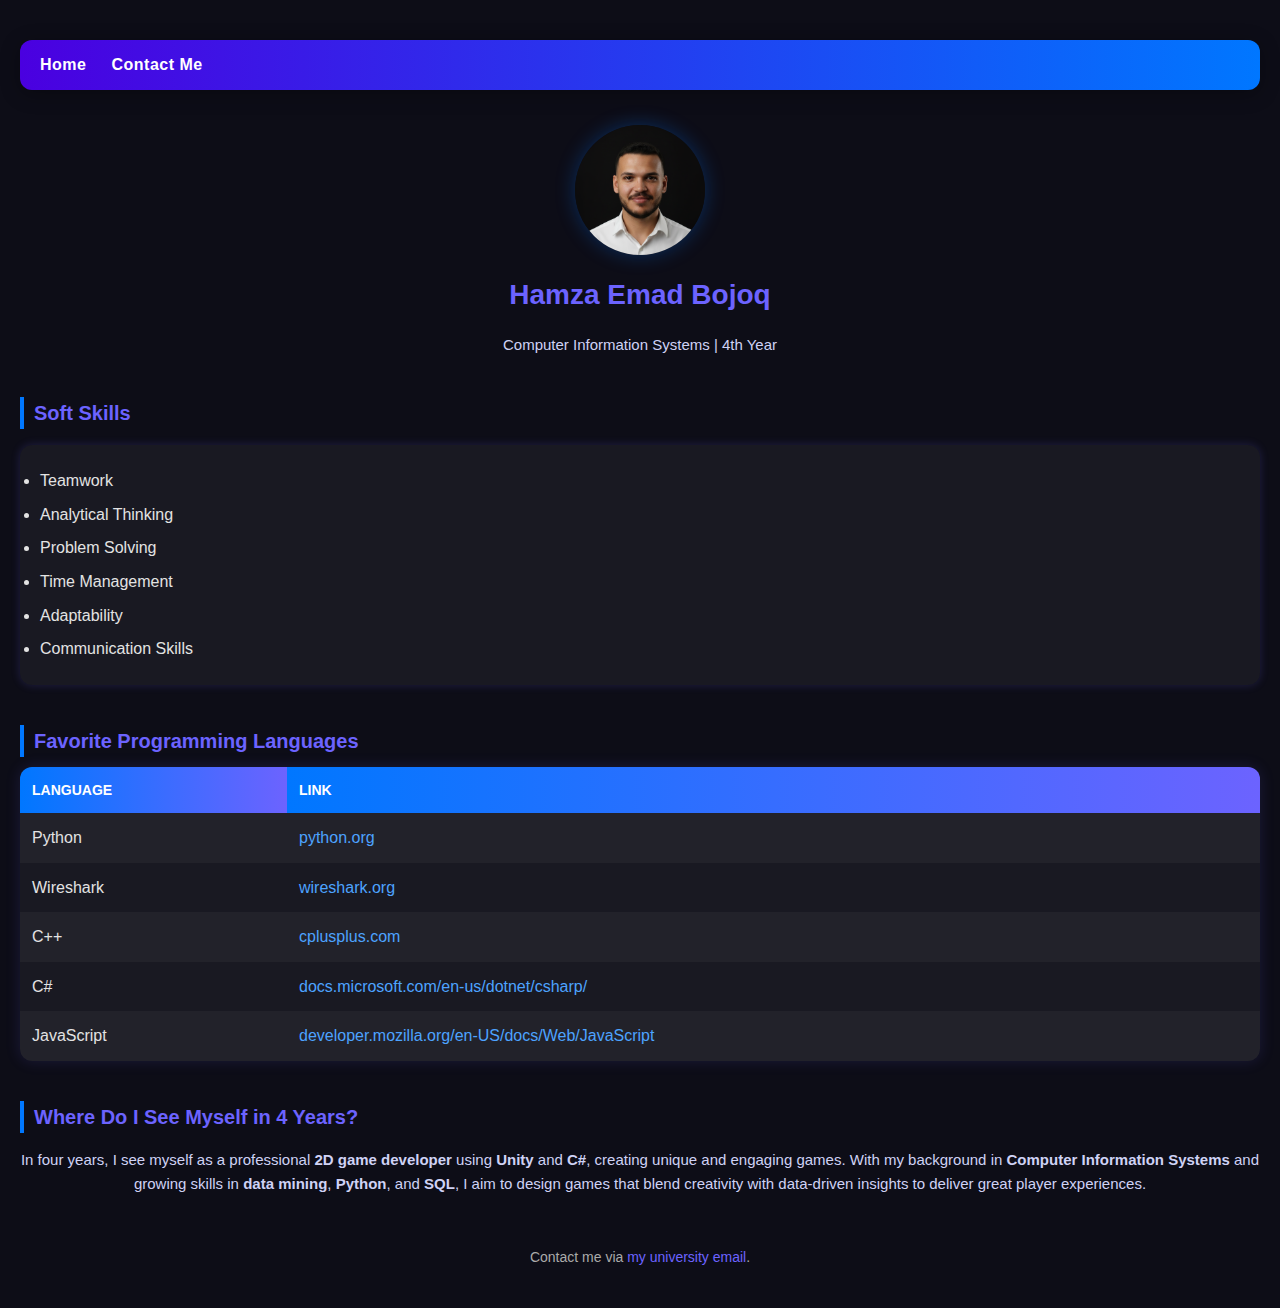
<file: portfolio/index.html>
<!DOCTYPE html>
<html lang="en" dir="ltr">
<head>
  <meta charset="UTF-8">
  <title>162238 - Hamza Emad Bojoq</title>
  <link rel="stylesheet" href="style.css">
</head>
<body>

  <nav>
    <a href="index.html">Home</a>
    <a href="contectme.html">Contact Me</a>
  </nav>

  <img src="pic.png" alt="Profile Picture">

  <h1>Hamza Emad Bojoq</h1>
  <p>Computer Information Systems | 4th Year</p>

  <h2>Soft Skills</h2>
  <ul>
    <li>Teamwork</li>
    <li>Analytical Thinking</li>
    <li>Problem Solving</li>
    <li>Time Management</li>
    <li>Adaptability</li>
    <li>Communication Skills</li>
  </ul>

  <h2>Favorite Programming Languages</h2>
  <table>
    <tr>
      <th>Language</th>
      <th>Link</th>
    </tr>
    <tr>
      <td>Python</td>
      <td><a href="https://www.python.org">python.org</a></td>
    </tr>
    <tr>
      <td>Wireshark</td>
      <td><a href="https://www.wireshark.org">wireshark.org</a></td>
    </tr>
    <tr>
      <td>C++</td>
      <td><a href="https://www.cplusplus.com">cplusplus.com</a></td>
    </tr>
    <tr>
      <td>C#</td>
      <td><a href="https://docs.microsoft.com/en-us/dotnet/csharp/">docs.microsoft.com/en-us/dotnet/csharp/</a></td>
    </tr>
    <tr>
      <td>JavaScript</td>
      <td><a href="https://developer.mozilla.org/en-US/docs/Web/JavaScript">developer.mozilla.org/en-US/docs/Web/JavaScript</a></td>
    </tr>
  </table>

  <h2>Where Do I See Myself in 4 Years?</h2>
  <p>
    In four years, I see myself as a professional <strong>2D game developer</strong> using <strong>Unity</strong> and <strong>C#</strong>, creating unique and engaging games. With my background in <strong>Computer Information Systems</strong> and growing skills in <strong>data mining</strong>, <strong>Python</strong>, and <strong>SQL</strong>, I aim to design games that blend creativity with data-driven insights to deliver great player experiences. 
  </p>

  <footer>
    Contact me via <a href="mailto:hibojoq22@cit.just.edu.jo">my university email</a>.
  </footer>

</body>
</html>
</file>
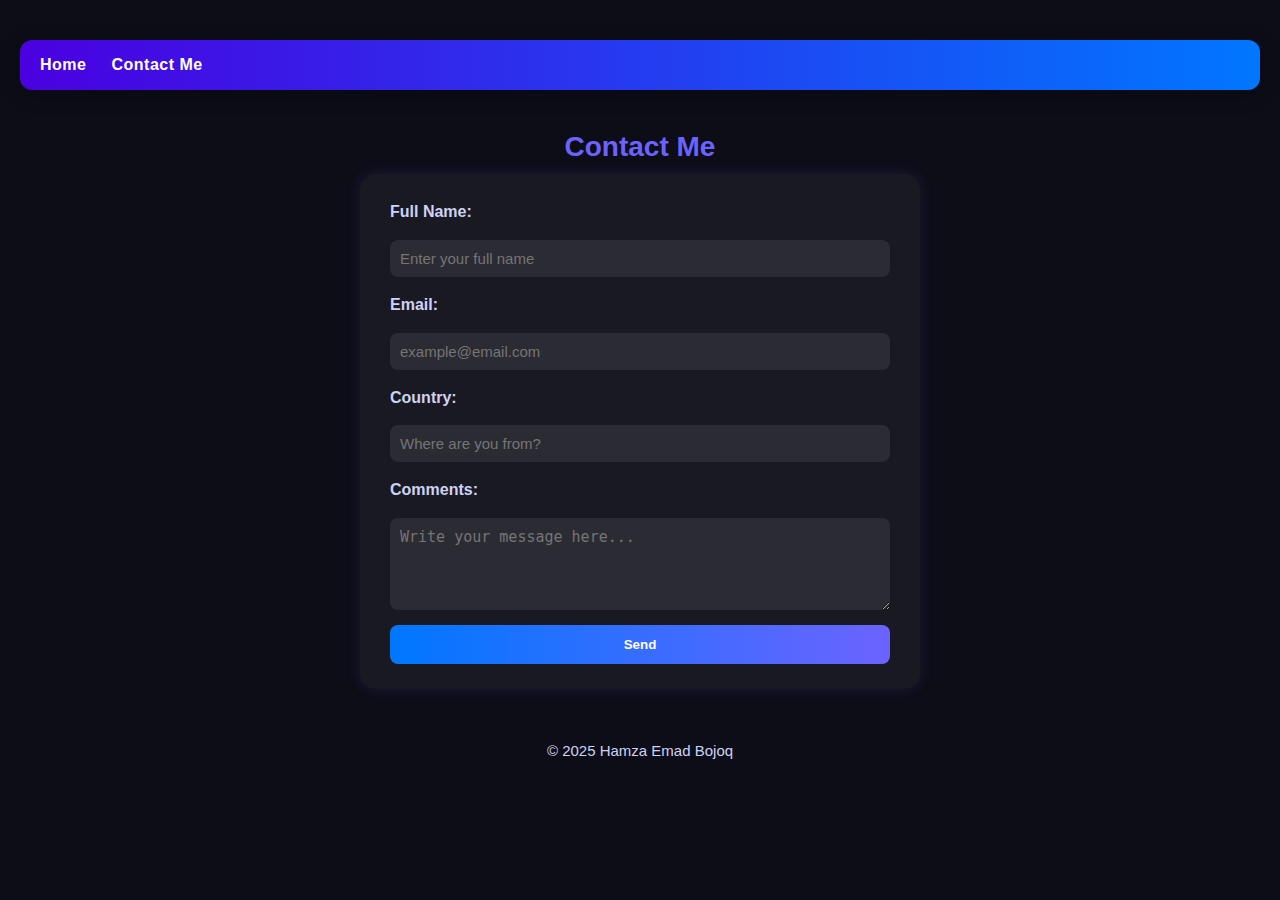
<file: portfolio/contectme.html>
<!DOCTYPE html>
<html lang="en" dir="ltr">
<head>
  <meta charset="UTF-8">
  <title>Contact Me - Hamza Emad Bojoq</title>
  <link rel="stylesheet" href="style.css">
 
</head>
<body>

  <nav>
    <a href="index.html">Home</a>
    <a href="contectme.html">Contact Me</a>
  </nav>

  <h1>Contact Me</h1>

  <form id="contactForm">
    <label for="fullName">Full Name:</label>
    <input type="text" id="fullName" placeholder="Enter your full name">

    <label for="email">Email:</label>
    <input type="email" id="email" placeholder="example@email.com">

    <label for="country">Country:</label>
    <input type="text" id="country" placeholder="Where are you from?">

    <label for="comments">Comments:</label>
    <textarea id="comments" rows="4" placeholder="Write your message here..."></textarea>

    <button type="submit">Send</button>
  </form>

  <footer>
    <p>© 2025 Hamza Emad Bojoq</p>
  </footer>

  <script>
    document.getElementById('contactForm').addEventListener('submit', function(event) {
      event.preventDefault();

      const name = document.getElementById('fullName').value;
      const email = document.getElementById('email').value;
      const country = document.getElementById('country').value;
      const comments = document.getElementById('comments').value;

      if (name === '' || email === '' || country === '' || comments === '') {
        alert('Please fill in all fields.');
      } else {
        alert('Form submitted successfully!');
        document.getElementById('contactForm').reset();
      }
    });
  </script>

</body>
</html>
</file>
<file: portfolio/style.css>
body {
      font-family: "Poppins", sans-serif;
      background: #0d0d17; 
      color: #e3e3e3;
      padding: 40px 20px;
      margin: auto;
      line-height: 1.6;
    }

    /* Navigation */
    nav {
      background: linear-gradient(90deg, #4a00e0, #0077ff);
      padding: 12px 20px;
      border-radius: 12px;
      margin-bottom: 35px;
      display: flex;
      justify-content: flex-start;
      gap: 25px;
      box-shadow: 0 4px 20px rgba(0, 0, 0, 0.3);
    }

    nav a {
      color: white;
      text-decoration: none;
      font-weight: bold;
      letter-spacing: 0.5px;
      transition: 0.3s;
    }

    nav a:hover {
      color: #c6b8ff;
      transform: translateY(-1px);
    }

    /* Profile */
    img {
      width: 130px;
      height: 130px;
      border-radius: 50%;
      display: block;
      margin: 0 auto 15px auto;
      object-fit: cover;
      box-shadow: 0 0 20px rgba(0, 119, 255, 0.3);
    }

    h1 {
      text-align: center;
      color: #6c63ff;
      font-size: 28px;
      margin-bottom: 5px;
    }

    p {
      text-align: center;
      font-size: 15px;
      margin-bottom: 20px;
      color: #cfd2f5;
    }

    /* ---------- Headings ---------- */
    h2 {
      color: #6c63ff;
      border-left: 4px solid #0077ff;
      padding-left: 10px;
      margin-top: 40px;
      margin-bottom: 10px;
      font-size: 20px;
    }

    /* ---------- Lists ---------- */
    ul {
      background: rgba(255, 255, 255, 0.05);
      padding: 15px 20px;
      border-radius: 12px;
      box-shadow: 0 0 10px rgba(108, 99, 255, 0.2);
    }

    ul li {
      margin: 8px 0;
    }

    /* ---------- Table ---------- */
    table {
      width: 100%;
      border-collapse: collapse;
      background: rgba(255, 255, 255, 0.05);
      border-radius: 12px;
      overflow: hidden;
      box-shadow: 0 0 15px rgba(108, 99, 255, 0.15);
    }

    th, td {
      padding: 12px;
      text-align: left;
    }

    th {
      background: linear-gradient(90deg, #0077ff, #6c63ff);
      color: white;
      font-size: 14px;
      text-transform: uppercase;
    }

    tr:nth-child(even) {
      background: rgba(255, 255, 255, 0.04);
    }

    tr:hover {
      background: rgba(108, 99, 255, 0.1);
    }

    a {
      color: #4da3ff;
      text-decoration: none;
    }

    a:hover {
      color: #a998ff;
      text-decoration: underline;
    }
        /* ---------- Contact Form ---------- */
    form {
      background: rgba(255, 255, 255, 0.05);
      padding: 25px 30px;
      border-radius: 15px;
      box-shadow: 0 0 15px rgba(108, 99, 255, 0.15);
      display: grid;
      gap: 15px;
      max-width: 500px;
      margin: auto;
    }

    label {
      font-weight: bold;
      color: #cfd2f5;
    }

    input, textarea {
      padding: 10px;
      border: none;
      border-radius: 8px;
      background: rgba(255, 255, 255, 0.08);
      color: #fff;
      font-size: 15px;
      transition: 0.3s;
    }

    input:focus, textarea:focus {
      outline: none;
      background: rgba(108, 99, 255, 0.15);
      box-shadow: 0 0 6px rgba(108, 99, 255, 0.4);
    }

    button {
      padding: 12px;
      background: linear-gradient(90deg, #0077ff, #6c63ff);
      color: white;
      border: none;
      border-radius: 8px;
      font-weight: bold;
      cursor: pointer;
      transition: 0.3s;
    }

    button:hover {
      transform: translateY(-2px);
      box-shadow: 0 0 10px rgba(108, 99, 255, 0.5);
    }

    /* ---------- Footer ---------- */
    footer {
      text-align: center;
      margin-top: 50px;
      color: #aaa;
      font-size: 14px;
    }

    footer a {
      color: #6c63ff;
    }

    footer a:hover {
      color: #9c8bff;
    }
</file>
